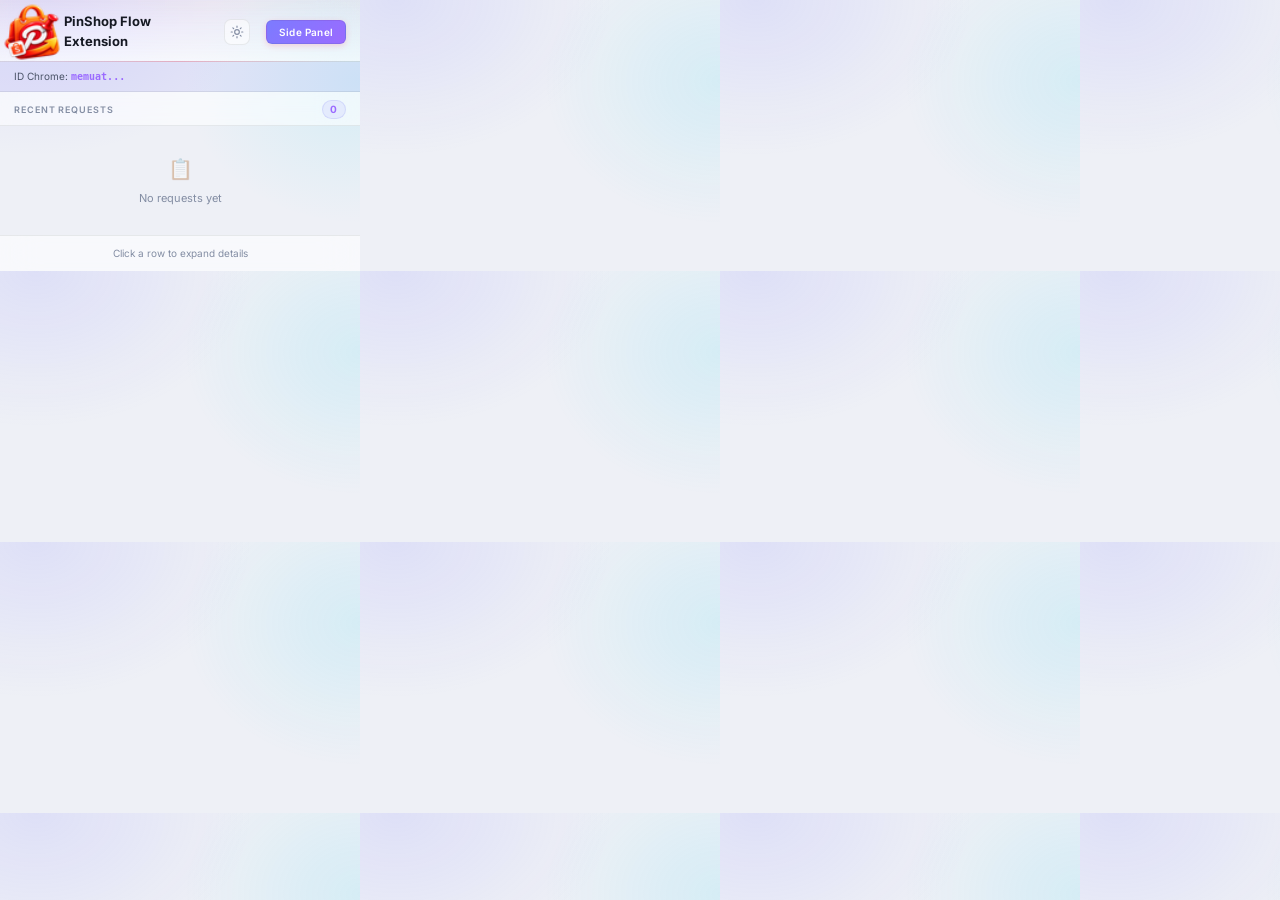
<file: engine/flow-chrome-extension/popup.html>
<!DOCTYPE html>
<html>

<head>
  <meta charset="utf-8">
  <title>PinShop Flow Extension</title>
  <link href="https://fonts.googleapis.com/css2?family=Inter:wght@400;500;600;700;800&display=swap" rel="stylesheet">
  <script src="theme-init.js"></script>
  <style>
    *,
    *::before,
    *::after {
      box-sizing: border-box;
      margin: 0;
      padding: 0;
    }

    :root {
      --bg: #0a0c12;
      --bg-mesh-1: rgba(124, 123, 255, 0.16);
      --bg-mesh-2: rgba(34, 211, 238, 0.10);
      --surface: rgba(255, 255, 255, 0.055);
      --card: rgba(255, 255, 255, 0.05);
      --card-hover: rgba(255, 255, 255, 0.09);
      --border: rgba(255, 255, 255, 0.10);
      --border-glow: rgba(124, 123, 255, 0.3);
      --accent: #7c7bff;
      --accent-soft: #9b6bff;
      --accent-bg: rgba(124, 123, 255, 0.10);
      --green: #34d399;
      --red: #fb7185;
      --yellow: #fbbf24;
      --cyan: #22d3ee;
      --text: #f0f2f7;
      --text-dim: #a8b0bd;
      --muted: #6b7385;
      --font: 'Inter', -apple-system, sans-serif;
      --mono: 'SF Mono', 'Fira Code', monospace;
      --radius: 12px;
      --blur: blur(18px) saturate(150%);
    }

    [data-theme="light"] {
      --bg: #eef0f6;
      --bg-mesh-1: rgba(124, 123, 255, 0.14);
      --bg-mesh-2: rgba(34, 211, 238, 0.12);
      --surface: rgba(255, 255, 255, 0.6);
      --card: rgba(255, 255, 255, 0.55);
      --card-hover: rgba(255, 255, 255, 0.8);
      --border: rgba(23, 26, 36, 0.08);
      --text: #171a24;
      --text-dim: #4b5468;
      --muted: #838da3;
      --accent-bg: rgba(124, 123, 255, 0.10);
    }

    html { color-scheme: dark; }
    html[data-theme="light"] { color-scheme: light; }

    html,
    body {
      width: 360px;
      min-height: 200px;
      background:
        radial-gradient(360px 260px at 10% 0%, var(--bg-mesh-1), transparent 60%),
        radial-gradient(320px 260px at 100% 30%, var(--bg-mesh-2), transparent 55%),
        var(--bg);
      color: var(--text);
      font-family: var(--font);
      font-size: 12px;
      line-height: 1.5;
      -webkit-font-smoothing: antialiased;
      transition: background-color .25s ease, color .25s ease;
    }

    header,
    .log-header,
    .footer {
      backdrop-filter: var(--blur);
      -webkit-backdrop-filter: var(--blur);
    }

    #theme-toggle {
      width: 26px;
      height: 26px;
      flex-shrink: 0;
      display: flex;
      align-items: center;
      justify-content: center;
      background: var(--card);
      border: 1px solid var(--border);
      border-radius: 7px;
      color: var(--muted);
      cursor: pointer;
      transition: color 0.15s ease, transform 0.15s ease, background 0.15s ease;
      margin-right: 6px;
    }

    #theme-toggle:hover {
      color: var(--text);
      background: var(--card-hover);
      transform: translateY(-1px);
    }

    #theme-toggle svg {
      width: 14px;
      height: 14px;
    }

    #theme-toggle .icon-sun {
      display: none;
    }

    [data-theme="light"] #theme-toggle .icon-moon {
      display: none;
    }

    [data-theme="light"] #theme-toggle .icon-sun {
      display: block;
    }

    header {
      display: flex;
      align-items: center;
      gap: 10px;
      padding: 12px 14px 10px;
      border-bottom: 1px solid var(--border);
      background: linear-gradient(180deg, rgba(255, 55, 95, 0.04) 0%, var(--surface) 100%);
      position: relative;
    }

    header::after {
      content: '';
      position: absolute;
      bottom: -1px;
      left: 14px;
      right: 14px;
      height: 1px;
      background: linear-gradient(90deg, transparent, rgba(255, 55, 95, 0.25), transparent);
    }

    .logo {
      width: 24px;
      height: 24px;
      border-radius: 6px;
      background: linear-gradient(135deg, var(--accent), var(--accent-soft));
      display: flex;
      align-items: center;
      justify-content: center;
      font-weight: 800;
      font-size: 12px;
      color: #fff;
      box-shadow: 0 2px 6px rgba(255, 55, 95, 0.3);
    }

    .header-title {
      flex: 1;
      font-size: 13px;
      font-weight: 700;
      color: var(--text);
    }

    #btn-panel {
      padding: 5px 12px;
      font-family: var(--font);
      font-size: 10px;
      font-weight: 600;
      letter-spacing: 0.02em;
      border: 1px solid var(--border);
      border-radius: 6px;
      background: linear-gradient(135deg, var(--accent), var(--accent-soft));
      color: #fff;
      cursor: pointer;
      transition: all 0.2s;
      box-shadow: 0 2px 6px rgba(255, 55, 95, 0.2);
    }

    #btn-panel:hover {
      background: linear-gradient(135deg, var(--accent-soft), var(--accent));
      box-shadow: 0 3px 10px rgba(255, 55, 95, 0.3);
      transform: translateY(-1px);
    }

    .log-header {
      display: flex;
      align-items: center;
      justify-content: space-between;
      padding: 8px 14px 6px;
      font-size: 9px;
      font-weight: 600;
      text-transform: uppercase;
      letter-spacing: 0.1em;
      color: var(--muted);
      background: var(--surface);
      border-bottom: 1px solid var(--border);
    }

    .instance-info {
      padding: 7px 14px;
      background: var(--accent-bg);
      border-bottom: 1px solid var(--border);
      color: var(--text-dim);
      font-size: 10px;
    }

    .instance-info b { color: var(--accent-soft); font-family: var(--mono); }

    #log-count {
      background: var(--accent-bg);
      border: 1px solid rgba(99, 102, 241, 0.15);
      border-radius: 10px;
      padding: 1px 7px;
      font-size: 10px;
      font-weight: 700;
      color: var(--accent-soft);
    }

    #log-list {
      max-height: 440px;
      overflow-y: auto;
      scrollbar-width: thin;
      scrollbar-color: var(--border) transparent;
    }

    #log-list::-webkit-scrollbar {
      width: 4px;
    }

    #log-list::-webkit-scrollbar-track {
      background: transparent;
    }

    #log-list::-webkit-scrollbar-thumb {
      background: var(--border);
      border-radius: 2px;
    }

    .log-empty {
      padding: 28px 14px;
      text-align: center;
      color: var(--muted);
      font-size: 11px;
    }

    .log-empty::before {
      content: '📋';
      display: block;
      font-size: 20px;
      margin-bottom: 6px;
      opacity: 0.4;
    }

    .entry {
      border-bottom: 1px solid var(--border);
    }

    .entry-row {
      display: flex;
      align-items: center;
      gap: 6px;
      padding: 7px 14px;
      cursor: pointer;
      transition: background 0.15s;
      user-select: none;
    }

    .entry-row:hover {
      background: var(--accent-bg);
    }

    .entry-id {
      font-family: var(--mono);
      font-size: 9px;
      color: var(--muted);
      min-width: 54px;
      flex-shrink: 0;
    }

    .entry-type {
      flex: 1;
      font-size: 11px;
      font-weight: 700;
      color: var(--text);
      letter-spacing: 0.02em;
      overflow: hidden;
      text-overflow: ellipsis;
      white-space: nowrap;
    }

    .entry-time {
      font-family: var(--mono);
      font-size: 9px;
      color: var(--text-dim);
      flex-shrink: 0;
      font-variant-numeric: tabular-nums;
    }

    .badge {
      display: inline-flex;
      align-items: center;
      gap: 2px;
      padding: 2px 6px;
      border-radius: 4px;
      font-size: 9px;
      font-weight: 700;
      flex-shrink: 0;
    }

    .badge-ok {
      background: rgba(16, 185, 129, 0.1);
      color: var(--green);
    }

    .badge-fail {
      background: rgba(244, 63, 94, 0.1);
      color: var(--red);
    }

    .badge-proc {
      background: rgba(245, 158, 11, 0.1);
      color: var(--yellow);
    }

    .expand-icon {
      font-size: 9px;
      color: var(--muted);
      flex-shrink: 0;
      transition: transform 0.2s ease;
    }

    .entry.open .expand-icon {
      transform: rotate(90deg);
    }

    .entry-details {
      display: none;
      padding: 0 14px 10px;
      background: var(--surface);
    }

    .entry.open .entry-details {
      display: block;
    }

    .detail-section {
      margin-top: 6px;
    }

    .detail-label {
      font-size: 9px;
      font-weight: 600;
      text-transform: uppercase;
      letter-spacing: 0.08em;
      color: var(--muted);
      margin-bottom: 2px;
    }

    .detail-value {
      font-family: var(--mono);
      font-size: 9px;
      color: var(--text);
      background: var(--card);
      border: 1px solid var(--border);
      border-radius: 4px;
      padding: 5px 8px;
      word-break: break-all;
      white-space: pre-wrap;
      max-height: 80px;
      overflow-y: auto;
    }

    .detail-value.url {
      color: var(--accent-soft);
      white-space: nowrap;
      overflow: hidden;
      text-overflow: ellipsis;
      max-height: none;
    }

    .detail-error {
      color: var(--red);
    }

    .footer {
      padding: 10px 14px;
      border-top: 1px solid var(--border);
      background: var(--surface);
      font-size: 10px;
      color: var(--muted);
      text-align: center;
    }
  </style>
</head>

<body>
  <header>
    <div style="width: 36px; height: 36px; display: flex; align-items: center; justify-content: center; overflow: visible; flex-shrink: 0; margin-right: 4px;">
      <img src="icon48.png" style="width: 100%; height: 100%; object-fit: contain; transform: scale(1.6);">
    </div>
    <div class="header-title">PinShop Flow Extension</div>
    <button id="theme-toggle" type="button" title="Ganti tema">
      <svg class="icon-moon" viewBox="0 0 24 24" fill="none" stroke="currentColor" stroke-width="2" stroke-linecap="round" stroke-linejoin="round"><path d="M21 12.79A9 9 0 1 1 11.21 3 7 7 0 0 0 21 12.79z"/></svg>
      <svg class="icon-sun" viewBox="0 0 24 24" fill="none" stroke="currentColor" stroke-width="2" stroke-linecap="round" stroke-linejoin="round"><circle cx="12" cy="12" r="4"/><path d="M12 2v2M12 20v2M4.93 4.93l1.41 1.41M17.66 17.66l1.41 1.41M2 12h2M20 12h2M6.34 17.66l-1.41 1.41M19.07 4.93l-1.41 1.41"/></svg>
    </button>
    <button id="btn-panel">Side Panel</button>
  </header>

  <div class="instance-info">ID Chrome: <b id="instance-id">memuat...</b></div>

  <div class="log-header">
    Recent Requests
    <span id="log-count">0</span>
  </div>

  <div id="log-list">
    <div class="log-empty">No requests yet</div>
  </div>

  <div class="footer">Click a row to expand details</div>

  <script src="popup.js"></script>
  <script src="theme-toggle.js"></script>
</body>

</html>
</file>
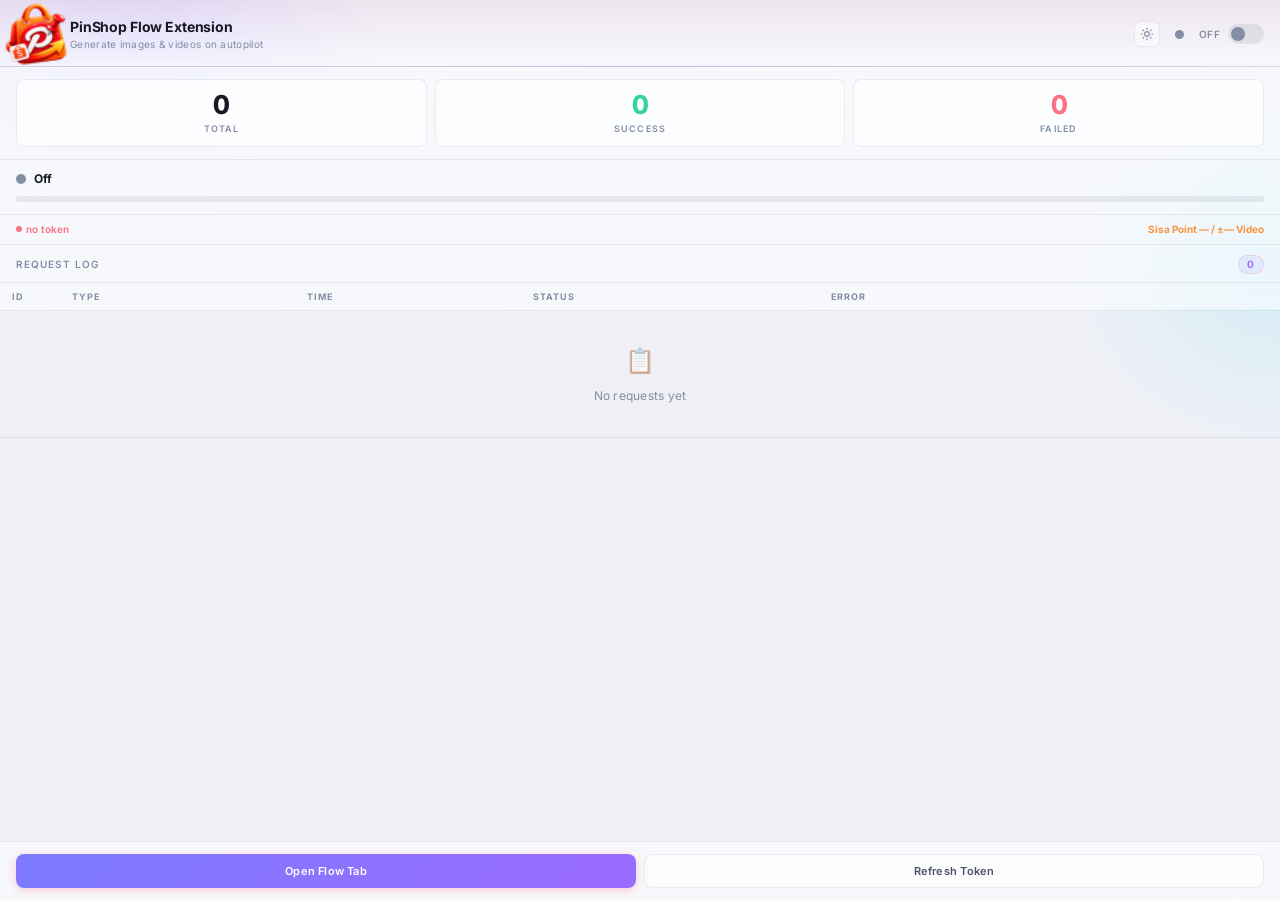
<file: engine/flow-chrome-extension/side_panel.html>
<!DOCTYPE html>
<html>

<head>
  <meta charset="utf-8">
  <title>PinShop Flow Extension</title>
  <link href="https://fonts.googleapis.com/css2?family=Inter:wght@400;500;600;700;800&display=swap" rel="stylesheet">
  <script src="theme-init.js"></script>
  <style>
    *,
    *::before,
    *::after {
      box-sizing: border-box;
      margin: 0;
      padding: 0;
    }

    :root {
      --bg: #0a0c12;
      --bg-mesh-1: rgba(124, 123, 255, 0.16);
      --bg-mesh-2: rgba(34, 211, 238, 0.10);
      --surface: rgba(255, 255, 255, 0.055);
      --card: rgba(255, 255, 255, 0.05);
      --card-hover: rgba(255, 255, 255, 0.09);
      --border: rgba(255, 255, 255, 0.10);
      --border-glow: rgba(124, 123, 255, 0.35);
      --accent: #7c7bff;
      --accent-soft: #9b6bff;
      --accent-bg: rgba(124, 123, 255, 0.10);
      --accent-glow: rgba(124, 123, 255, 0.3);
      --green: #34d399;
      --green-bg: rgba(52, 211, 153, 0.14);
      --red: #fb7185;
      --red-bg: rgba(251, 113, 133, 0.14);
      --yellow: #fbbf24;
      --yellow-bg: rgba(251, 191, 36, 0.14);
      --cyan: #22d3ee;
      --text: #f0f2f7;
      --text-dim: #a8b0bd;
      --muted: #6b7385;
      --font: 'Inter', -apple-system, BlinkMacSystemFont, sans-serif;
      --mono: 'SF Mono', 'Fira Code', 'Cascadia Code', monospace;
      --radius: 14px;
      --radius-sm: 8px;
      --blur: blur(18px) saturate(150%);
    }

    [data-theme="light"] {
      --bg: #eef0f6;
      --bg-mesh-1: rgba(124, 123, 255, 0.14);
      --bg-mesh-2: rgba(34, 211, 238, 0.12);
      --surface: rgba(255, 255, 255, 0.55);
      --card: rgba(255, 255, 255, 0.5);
      --card-hover: rgba(255, 255, 255, 0.75);
      --border: rgba(23, 26, 36, 0.08);
      --text: #171a24;
      --text-dim: #4b5468;
      --muted: #838da3;
      --accent-bg: rgba(124, 123, 255, 0.10);
      --green-bg: rgba(16, 150, 100, 0.12);
      --red-bg: rgba(220, 38, 60, 0.10);
      --yellow-bg: rgba(202, 138, 4, 0.12);
    }

    html,
    body {
      height: 100%;
      margin: 0;
    }

    html { color-scheme: dark; }
    html[data-theme="light"] { color-scheme: light; }

    body {
      width: 100%;
      min-width: 280px;
      background:
        radial-gradient(420px 320px at 10% 0%, var(--bg-mesh-1), transparent 60%),
        radial-gradient(380px 320px at 100% 30%, var(--bg-mesh-2), transparent 55%),
        var(--bg);
      color: var(--text);
      font-family: var(--font);
      font-size: 13px;
      line-height: 1.5;
      display: flex;
      flex-direction: column;
      -webkit-font-smoothing: antialiased;
      transition: background-color .25s ease, color .25s ease;
    }

    /* ── Header ─────────────────────────────────── */
    header {
      display: flex;
      align-items: center;
      gap: 10px;
      padding: 14px 16px 12px;
      background: linear-gradient(180deg, rgba(255, 55, 95, 0.06) 0%, var(--surface) 100%);
      border-bottom: 1px solid var(--border);
      position: relative;
    }

    header::after {
      content: '';
      position: absolute;
      bottom: -1px;
      left: 16px;
      right: 16px;
      height: 1px;
      background: linear-gradient(90deg, transparent, var(--accent-glow), transparent);
    }

    header img {
      mix-blend-mode: normal !important;
    }

    .logo {
      width: 28px;
      height: 28px;
      border-radius: 8px;
      background: linear-gradient(135deg, var(--accent), var(--accent-soft));
      display: flex;
      align-items: center;
      justify-content: center;
      font-weight: 800;
      font-size: 14px;
      color: #fff;
      box-shadow: 0 2px 8px rgba(255, 55, 95, 0.3);
      flex-shrink: 0;
    }

    .header-info {
      flex: 1;
    }

    .header-title {
      font-size: 14px;
      font-weight: 700;
      letter-spacing: -0.01em;
      color: var(--text);
    }

    .header-sub {
      font-size: 10px;
      color: var(--muted);
      letter-spacing: 0.03em;
    }

    /* Connection dot */
    #conn-pill {
      display: flex;
      align-items: center;
      justify-content: center;
      padding: 5px;
      flex-shrink: 0;
    }

    #conn-dot {
      width: 9px;
      height: 9px;
      border-radius: 50%;
      background: var(--muted);
      transition: all 0.4s ease;
      flex-shrink: 0;
    }

    #conn-dot.on {
      background: var(--green);
      box-shadow: 0 0 8px 2px rgba(16, 185, 129, 0.4);
      animation: pulse-glow 2.5s ease-in-out infinite;
    }

    @keyframes pulse-glow {

      0%,
      100% {
        box-shadow: 0 0 6px 1px rgba(16, 185, 129, 0.3);
      }

      50% {
        box-shadow: 0 0 14px 4px rgba(16, 185, 129, 0.15);
      }
    }

    /* Toggle */
    .toggle-wrap {
      display: flex;
      align-items: center;
      gap: 7px;
      flex-shrink: 0;
    }

    .toggle-label {
      font-size: 10px;
      font-weight: 600;
      color: var(--muted);
      letter-spacing: 0.08em;
      text-transform: uppercase;
    }

    .toggle {
      position: relative;
      width: 36px;
      height: 20px;
      cursor: pointer;
    }

    .toggle input {
      opacity: 0;
      width: 0;
      height: 0;
    }

    .toggle-track {
      position: absolute;
      inset: 0;
      background: var(--border);
      border-radius: 10px;
      transition: background 0.3s ease;
    }

    .toggle-thumb {
      position: absolute;
      top: 3px;
      left: 3px;
      width: 14px;
      height: 14px;
      border-radius: 50%;
      background: var(--muted);
      transition: all 0.3s cubic-bezier(0.4, 0, 0.2, 1);
    }

    .toggle input:checked~.toggle-track {
      background: var(--accent);
      box-shadow: 0 0 12px rgba(255, 55, 95, 0.3);
    }

    .toggle input:checked~.toggle-thumb {
      transform: translateX(16px);
      background: #fff;
      box-shadow: 0 1px 4px rgba(0, 0, 0, 0.15);
    }

    /* ── Metrics ─────────────────────────────────── */
    .metrics {
      display: grid;
      grid-template-columns: repeat(3, 1fr);
      gap: 8px;
      padding: 12px 16px;
      background: var(--surface);
      border-bottom: 1px solid var(--border);
    }

    .metric-card {
      background: var(--card);
      border: 1px solid var(--border);
      border-radius: var(--radius-sm);
      padding: 12px 10px 10px;
      text-align: center;
      transition: all 0.2s ease;
    }

    .metric-card:hover {
      border-color: var(--border-glow);
      background: var(--card-hover);
    }

    .metric-value {
      font-size: 26px;
      font-weight: 800;
      line-height: 1;
      letter-spacing: -0.03em;
      color: var(--text);
      margin-bottom: 4px;
      font-variant-numeric: tabular-nums;
      transition: transform 0.18s ease;
    }

    .metric-value.bump {
      transform: scale(1.18);
    }

    .metric-value.green {
      color: var(--green);
    }

    .metric-value.red {
      color: var(--red);
    }

    .metric-label {
      font-size: 9px;
      font-weight: 600;
      text-transform: uppercase;
      letter-spacing: 0.12em;
      color: var(--muted);
    }

    /* ── Activity strip ─────────────────────────────── */
    #activity {
      padding: 10px 16px 12px;
      background: var(--surface);
      border-bottom: 1px solid var(--border);
    }

    .activity-top {
      display: flex;
      align-items: center;
      gap: 8px;
      margin-bottom: 8px;
    }

    #activity-orb {
      width: 10px;
      height: 10px;
      border-radius: 50%;
      background: var(--muted);
      flex-shrink: 0;
    }

    #activity-state {
      font-size: 12px;
      font-weight: 700;
      letter-spacing: -0.01em;
      color: var(--text);
    }

    #activity-ticker {
      margin-left: auto;
      font-size: 10px;
      font-weight: 500;
      font-variant-numeric: tabular-nums;
      color: var(--muted);
    }

    .activity-bar {
      position: relative;
      height: 6px;
      border-radius: 3px;
      background: var(--border);
      overflow: hidden;
    }

    .activity-fill {
      position: absolute;
      inset: 0;
      border-radius: 3px;
      background: transparent;
    }

    /* OFF — dead, no motion */
    #activity[data-state="off"] #activity-orb {
      background: var(--muted);
    }

    #activity[data-state="off"] .activity-fill {
      background: transparent;
    }

    /* IDLE — calm green breathing */
    #activity[data-state="idle"] #activity-orb {
      background: var(--green);
      animation: orb-breathe 2.6s ease-in-out infinite;
    }

    #activity[data-state="idle"] .activity-fill {
      background: linear-gradient(90deg, transparent, var(--green), transparent);
      animation: breathe 3s ease-in-out infinite;
    }

    /* RUNNING — energetic accent scan */
    #activity[data-state="running"] #activity-orb {
      background: var(--accent);
      animation: orb-breathe 0.9s ease-in-out infinite;
    }

    #activity[data-state="running"] .activity-fill {
      width: 35%;
      background: linear-gradient(90deg, transparent, var(--accent), var(--accent-soft), transparent);
      animation: scan 1.1s linear infinite;
    }

    @keyframes breathe {

      0%,
      100% {
        opacity: 0.25;
      }

      50% {
        opacity: 0.8;
      }
    }

    @keyframes orb-breathe {

      0%,
      100% {
        opacity: 1;
        box-shadow: 0 0 0 0 rgba(255, 55, 95, 0.35);
      }

      50% {
        opacity: 0.55;
        box-shadow: 0 0 10px 3px rgba(255, 55, 95, 0.18);
      }
    }

    @keyframes scan {
      from {
        transform: translateX(-120%);
      }

      to {
        transform: translateX(320%);
      }
    }

    /* ── Token line ─────────────────────────────────── */
    .token-line {
      display: flex;
      align-items: center;
      justify-content: space-between;
      gap: 12px;
      padding: 7px 16px;
      background: var(--surface);
      border-bottom: 1px solid var(--border);
    }

    #token-status {
      font-size: 10px;
      font-weight: 600;
      display: flex;
      align-items: center;
      gap: 4px;
    }

    #token-status::before {
      content: '';
      width: 6px;
      height: 6px;
      border-radius: 50%;
      display: inline-block;
    }

    #token-status.ok {
      color: var(--green);
    }

    #token-status.ok::before {
      background: var(--green);
    }

    #token-status.bad {
      color: var(--red);
    }

    #token-status.bad::before {
      background: var(--red);
    }

    #token-status.warn {
      color: var(--yellow);
    }

    #token-status.warn::before {
      background: var(--yellow);
    }

    #flow-points {
      color: #fb923c;
      font-size: 10px;
      font-weight: 700;
      white-space: nowrap;
    }

    #flow-points.has-value { color: #fb923c !important; }

    /* ── Log section ─────────────────────────────── */
    .log-section {
      flex: 1;
      display: flex;
      flex-direction: column;
      min-height: 0;
    }

    .log-header {
      display: flex;
      align-items: center;
      justify-content: space-between;
      padding: 10px 16px 8px;
      font-size: 10px;
      font-weight: 600;
      text-transform: uppercase;
      letter-spacing: 0.1em;
      color: var(--muted);
      background: var(--surface);
      border-bottom: 1px solid var(--border);
    }

    .log-header-right {
      display: flex;
      align-items: center;
      gap: 8px;
    }

    #log-count {
      background: var(--accent-bg);
      border: 1px solid rgba(255, 55, 95, 0.15);
      border-radius: 10px;
      padding: 1px 8px;
      font-size: 10px;
      font-weight: 700;
      color: var(--accent-soft);
    }

    .live-pill {
      display: inline-flex;
      align-items: center;
      gap: 4px;
      border-radius: 10px;
      padding: 1px 8px;
      font-size: 9px;
      font-weight: 800;
      letter-spacing: 0.04em;
      text-transform: uppercase;
      color: #fff;
      background: linear-gradient(135deg, var(--accent), var(--accent-soft));
      box-shadow: 0 0 0 0 var(--accent-glow);
      animation: pill-pulse 1.2s ease-in-out infinite;
    }

    .live-pill[hidden] {
      display: none;
    }

    .live-pill::before {
      content: '';
      width: 5px;
      height: 5px;
      border-radius: 50%;
      background: #fff;
    }

    @keyframes pill-pulse {

      0%,
      100% {
        box-shadow: 0 0 0 0 rgba(255, 55, 95, 0.4);
      }

      50% {
        box-shadow: 0 0 8px 3px rgba(255, 55, 95, 0.15);
      }
    }

    .log-table-wrap {
      flex: 1;
      overflow-y: auto;
      scrollbar-width: thin;
      scrollbar-color: var(--border) transparent;
    }

    .log-table-wrap::-webkit-scrollbar {
      width: 5px;
    }

    .log-table-wrap::-webkit-scrollbar-track {
      background: transparent;
    }

    .log-table-wrap::-webkit-scrollbar-thumb {
      background: var(--border);
      border-radius: 3px;
    }

    .log-table-wrap::-webkit-scrollbar-thumb:hover {
      background: var(--border-glow);
    }

    table {
      width: 100%;
      border-collapse: collapse;
    }

    thead th {
      position: sticky;
      top: 0;
      padding: 7px 12px;
      text-align: left;
      font-size: 9px;
      font-weight: 700;
      text-transform: uppercase;
      letter-spacing: 0.1em;
      color: var(--muted);
      background: var(--surface);
      border-bottom: 1px solid var(--border);
      z-index: 1;
    }

    thead th:first-child {
      width: 60px;
    }

    thead th:last-child {
      width: 36%;
    }

    tbody tr {
      border-bottom: 1px solid var(--border);
      transition: all 0.15s ease;
    }

    tbody tr:hover {
      background: var(--accent-bg);
    }

    tbody td {
      padding: 7px 12px;
      vertical-align: middle;
      white-space: nowrap;
    }

    .td-id {
      font-family: var(--mono);
      font-size: 10px;
      color: var(--accent-soft);
      font-variant-numeric: tabular-nums;
      cursor: pointer;
      transition: color 0.15s;
    }

    .td-id:hover {
      color: var(--accent);
      text-decoration: underline;
    }

    .td-type {
      font-family: var(--font);
      font-size: 11px;
      font-weight: 700;
      letter-spacing: 0.02em;
      color: var(--text);
    }

    .td-time {
      font-family: var(--mono);
      font-size: 10px;
      color: var(--text-dim);
      font-variant-numeric: tabular-nums;
    }

    /* Status badges */
    .badge {
      display: inline-flex;
      align-items: center;
      gap: 3px;
      padding: 2px 8px;
      border-radius: 4px;
      font-size: 9px;
      font-weight: 700;
      letter-spacing: 0.03em;
    }

    .badge-ok {
      background: var(--green-bg);
      color: var(--green);
    }

    .badge-fail {
      background: var(--red-bg);
      color: var(--red);
    }

    .badge-proc {
      background: var(--yellow-bg);
      color: var(--yellow);
    }

    tbody tr.inflight {
      position: relative;
      background: var(--accent-bg);
    }

    tbody tr.inflight::after {
      content: '';
      position: absolute;
      inset: 0;
      pointer-events: none;
      background: linear-gradient(90deg, transparent, rgba(255, 55, 95, 0.12), transparent);
      animation: row-shimmer 1.4s linear infinite;
    }

    tbody tr.inflight .badge-proc {
      animation: badge-blink 1s ease-in-out infinite;
    }

    @keyframes row-shimmer {
      from {
        transform: translateX(-100%);
      }

      to {
        transform: translateX(100%);
      }
    }

    @keyframes badge-blink {

      0%,
      100% {
        opacity: 1;
      }

      50% {
        opacity: 0.45;
      }
    }

    .td-error {
      max-width: 120px;
      overflow: hidden;
      text-overflow: ellipsis;
      font-size: 10px;
      color: var(--red);
      cursor: default;
    }

    .td-error.empty {
      color: var(--muted);
    }

    .log-empty {
      padding: 32px 16px;
      text-align: center;
      color: var(--muted);
      font-size: 12px;
      letter-spacing: 0.02em;
    }

    .log-empty::before {
      content: '📋';
      display: block;
      font-size: 24px;
      margin-bottom: 8px;
      opacity: 0.6;
    }

    /* ── Detail overlay ─────────────────────────── */
    .detail-overlay {
      display: none;
      position: fixed;
      inset: 0;
      background: rgba(0, 0, 0, 0.55);
      backdrop-filter: blur(4px);
      z-index: 100;
    }

    .detail-overlay.open {
      display: flex;
      align-items: center;
      justify-content: center;
      animation: fadeIn 0.2s ease;
    }

    @keyframes fadeIn {
      from {
        opacity: 0;
      }

      to {
        opacity: 1;
      }
    }

    .detail-panel {
      width: 92%;
      max-height: 80vh;
      background: var(--surface);
      border: 1px solid var(--border);
      border-radius: var(--radius);
      overflow: hidden;
      display: flex;
      flex-direction: column;
      box-shadow: 0 20px 60px rgba(0, 0, 0, 0.5);
    }

    .detail-header {
      display: flex;
      align-items: center;
      justify-content: space-between;
      padding: 12px 16px;
      background: var(--surface);
      border-bottom: 1px solid var(--border);
      font-size: 12px;
      font-weight: 700;
      color: var(--accent-soft);
    }

    .detail-close {
      background: none;
      border: 1px solid var(--border);
      border-radius: 6px;
      color: var(--muted);
      cursor: pointer;
      font-size: 14px;
      width: 28px;
      height: 28px;
      display: flex;
      align-items: center;
      justify-content: center;
      transition: all 0.15s;
    }

    .detail-close:hover {
      color: var(--text);
      background: var(--card-hover);
      border-color: var(--border-glow);
    }

    .detail-body {
      padding: 14px 16px;
      overflow-y: auto;
      font-size: 11px;
      line-height: 1.6;
      max-height: 65vh;
    }

    .detail-row {
      display: flex;
      gap: 10px;
      padding: 6px 0;
      border-bottom: 1px solid var(--border);
    }

    .detail-label {
      width: 90px;
      flex-shrink: 0;
      color: var(--muted);
      font-weight: 600;
      text-transform: uppercase;
      font-size: 9px;
      letter-spacing: 0.06em;
    }

    .detail-value {
      flex: 1;
      word-break: break-all;
      color: var(--text);
      font-family: var(--mono);
      font-size: 10px;
    }

    .detail-value.error {
      color: var(--red);
    }

    .detail-value.ok {
      color: var(--green);
    }

    /* ── Action buttons ─────────────────────────── */
    .actions {
      display: flex;
      gap: 8px;
      padding: 12px 16px;
      border-top: 1px solid var(--border);
      background: var(--surface);
    }

    .btn {
      flex: 1;
      padding: 9px 12px;
      font-family: var(--font);
      font-size: 11px;
      font-weight: 600;
      letter-spacing: 0.02em;
      border: 1px solid var(--border);
      border-radius: var(--radius-sm);
      background: var(--surface);
      color: var(--text-dim);
      cursor: pointer;
      transition: all 0.2s ease;
    }

    .btn:hover {
      background: var(--card-hover);
      border-color: var(--accent-soft);
      color: var(--text);
      transform: translateY(-1px);
    }

    .btn:active {
      transform: translateY(0);
      opacity: 0.8;
    }

    .btn:disabled {
      opacity: 0.5;
      cursor: default;
      transform: none;
    }

    .btn-primary {
      background: linear-gradient(135deg, var(--accent), var(--accent-soft));
      border-color: transparent;
      color: #fff;
      box-shadow: 0 2px 8px rgba(255, 55, 95, 0.25);
    }

    .btn-primary:hover {
      background: linear-gradient(135deg, var(--accent-soft), var(--accent));
      border-color: transparent;
      color: #fff;
      box-shadow: 0 4px 14px rgba(255, 55, 95, 0.35);
    }

    /* ── Animations ──────────────────────────────── */
    @keyframes slideUp {
      from {
        opacity: 0;
        transform: translateY(6px);
      }

      to {
        opacity: 1;
        transform: translateY(0);
      }
    }

    .metric-card {
      animation: slideUp 0.3s ease forwards;
    }

    .metric-card:nth-child(2) {
      animation-delay: 0.05s;
    }

    .metric-card:nth-child(3) {
      animation-delay: 0.1s;
    }

    /* ── Toasts ──────────────────────────────────── */
    #toast-wrap {
      position: fixed;
      left: 12px;
      right: 12px;
      bottom: 12px;
      z-index: 200;
      display: flex;
      flex-direction: column;
      gap: 6px;
      pointer-events: none;
    }

    .toast {
      display: flex;
      align-items: center;
      gap: 8px;
      padding: 9px 12px;
      border-radius: 8px;
      background: var(--surface);
      border: 1px solid var(--border);
      box-shadow: 0 8px 24px rgba(0, 0, 0, 0.5);
      font-size: 11px;
      font-weight: 600;
      color: var(--text);
      animation: toast-in 0.22s ease;
    }

    .toast.hide {
      animation: toast-out 0.2s ease forwards;
    }

    .toast::before {
      content: '';
      width: 7px;
      height: 7px;
      border-radius: 50%;
      flex-shrink: 0;
      background: var(--muted);
    }

    .toast.ok::before {
      background: var(--green);
    }

    .toast.err::before {
      background: var(--red);
    }

    .toast.info::before {
      background: var(--accent);
    }

    @keyframes toast-in {
      from {
        opacity: 0;
        transform: translateY(8px);
      }

      to {
        opacity: 1;
        transform: translateY(0);
      }
    }

    @keyframes toast-out {
      to {
        opacity: 0;
        transform: translateY(8px);
      }
    }

    /* ── Reduced motion ──────────────────────────── */
    @media (prefers-reduced-motion: reduce) {

      .activity-fill,
      #activity-orb,
      #conn-dot.on,
      .live-pill,
      tbody tr.inflight::after,
      tbody tr.inflight .badge-proc {
        animation: none !important;
      }
    }

    /* ── Glass surfaces ──────────────────────────── */
    header,
    .metrics,
    .metric-card,
    #activity,
    .token-line,
    .log-header,
    thead th,
    .actions,
    .detail-panel,
    .toast {
      backdrop-filter: var(--blur);
      -webkit-backdrop-filter: var(--blur);
    }

    /* ── Theme toggle ─────────────────────────────── */
    #theme-toggle {
      width: 26px;
      height: 26px;
      flex-shrink: 0;
      display: flex;
      align-items: center;
      justify-content: center;
      background: var(--card);
      border: 1px solid var(--border);
      border-radius: 7px;
      color: var(--muted);
      cursor: pointer;
      transition: color 0.15s ease, transform 0.15s ease, background 0.15s ease;
    }

    #theme-toggle:hover {
      color: var(--text);
      background: var(--card-hover);
      transform: translateY(-1px);
    }

    #theme-toggle svg {
      width: 14px;
      height: 14px;
    }

    #theme-toggle .icon-sun {
      display: none;
    }

    [data-theme="light"] #theme-toggle .icon-moon {
      display: none;
    }

    [data-theme="light"] #theme-toggle .icon-sun {
      display: block;
    }
  </style>
</head>

<body>

  <!-- Header -->
  <header>
    <div style="width: 40px; height: 40px; display: flex; align-items: center; justify-content: center; overflow: visible; flex-shrink: 0; margin-right: 4px;">
      <img src="icon48.png" style="width: 100%; height: 100%; object-fit: contain; transform: scale(1.6);">
    </div>
    <div class="header-info">
      <div class="header-title">PinShop Flow Extension</div>
      <div class="header-sub">Generate images &amp; videos on autopilot</div>
    </div>
    <button id="theme-toggle" type="button" title="Ganti tema">
      <svg class="icon-moon" viewBox="0 0 24 24" fill="none" stroke="currentColor" stroke-width="2" stroke-linecap="round" stroke-linejoin="round"><path d="M21 12.79A9 9 0 1 1 11.21 3 7 7 0 0 0 21 12.79z"/></svg>
      <svg class="icon-sun" viewBox="0 0 24 24" fill="none" stroke="currentColor" stroke-width="2" stroke-linecap="round" stroke-linejoin="round"><circle cx="12" cy="12" r="4"/><path d="M12 2v2M12 20v2M4.93 4.93l1.41 1.41M17.66 17.66l1.41 1.41M2 12h2M20 12h2M6.34 17.66l-1.41 1.41M19.07 4.93l-1.41 1.41"/></svg>
    </button>
    <div id="conn-pill" title="Connection">
      <span id="conn-dot"></span>
    </div>
    <div class="toggle-wrap">
      <span class="toggle-label" id="toggle-label">OFF</span>
      <label class="toggle">
        <input type="checkbox" id="main-toggle">
        <span class="toggle-track"></span>
        <span class="toggle-thumb"></span>
      </label>
    </div>
  </header>

  <!-- Metrics -->
  <div class="metrics">
    <div class="metric-card">
      <div class="metric-value" id="m-total">0</div>
      <div class="metric-label">Total</div>
    </div>
    <div class="metric-card">
      <div class="metric-value green" id="m-success">0</div>
      <div class="metric-label">Success</div>
    </div>
    <div class="metric-card">
      <div class="metric-value red" id="m-failed">0</div>
      <div class="metric-label">Failed</div>
    </div>
  </div>

  <!-- Activity strip -->
  <section id="activity" data-state="off">
    <div class="activity-top">
      <span id="activity-orb"></span>
      <span id="activity-state">Off</span>
      <span id="activity-ticker"></span>
    </div>
    <div class="activity-bar">
      <span class="activity-fill"></span>
    </div>
  </section>

  <!-- Token line -->
  <div class="token-line">
    <span id="token-status" class="bad">no token</span>
    <span id="flow-points">Sisa Point — / ±— Video</span>
  </div>

  <!-- Request log -->
  <div class="log-section">
    <div class="log-header">
      <span>Request Log</span>
      <span class="log-header-right">
        <span id="live-count" class="live-pill" hidden>0 live</span>
        <span id="log-count">0</span>
      </span>
    </div>

    <div class="log-table-wrap">
      <table>
        <thead>
          <tr>
            <th>ID</th>
            <th>Type</th>
            <th>Time</th>
            <th>Status</th>
            <th>Error</th>
          </tr>
        </thead>
        <tbody id="log-body">
          <tr>
            <td colspan="5" class="log-empty">No requests yet</td>
          </tr>
        </tbody>
      </table>
    </div>
  </div>

  <!-- Actions -->
  <div class="actions">
    <button class="btn btn-primary" id="btn-flow">Open Flow Tab</button>
    <button class="btn" id="btn-token">Refresh Token</button>
  </div>


  <!-- Detail overlay -->
  <div class="detail-overlay" id="detail-overlay">
    <div class="detail-panel">
      <div class="detail-header">
        <span id="detail-title">Request Detail</span>
        <button class="detail-close" id="detail-close">&times;</button>
      </div>
      <div class="detail-body" id="detail-body"></div>
    </div>
  </div>

  <!-- Toasts -->
  <div id="toast-wrap"></div>

  <script src="side_panel.js"></script>
  <script src="theme-toggle.js"></script>
</body>

</html>
</file>
